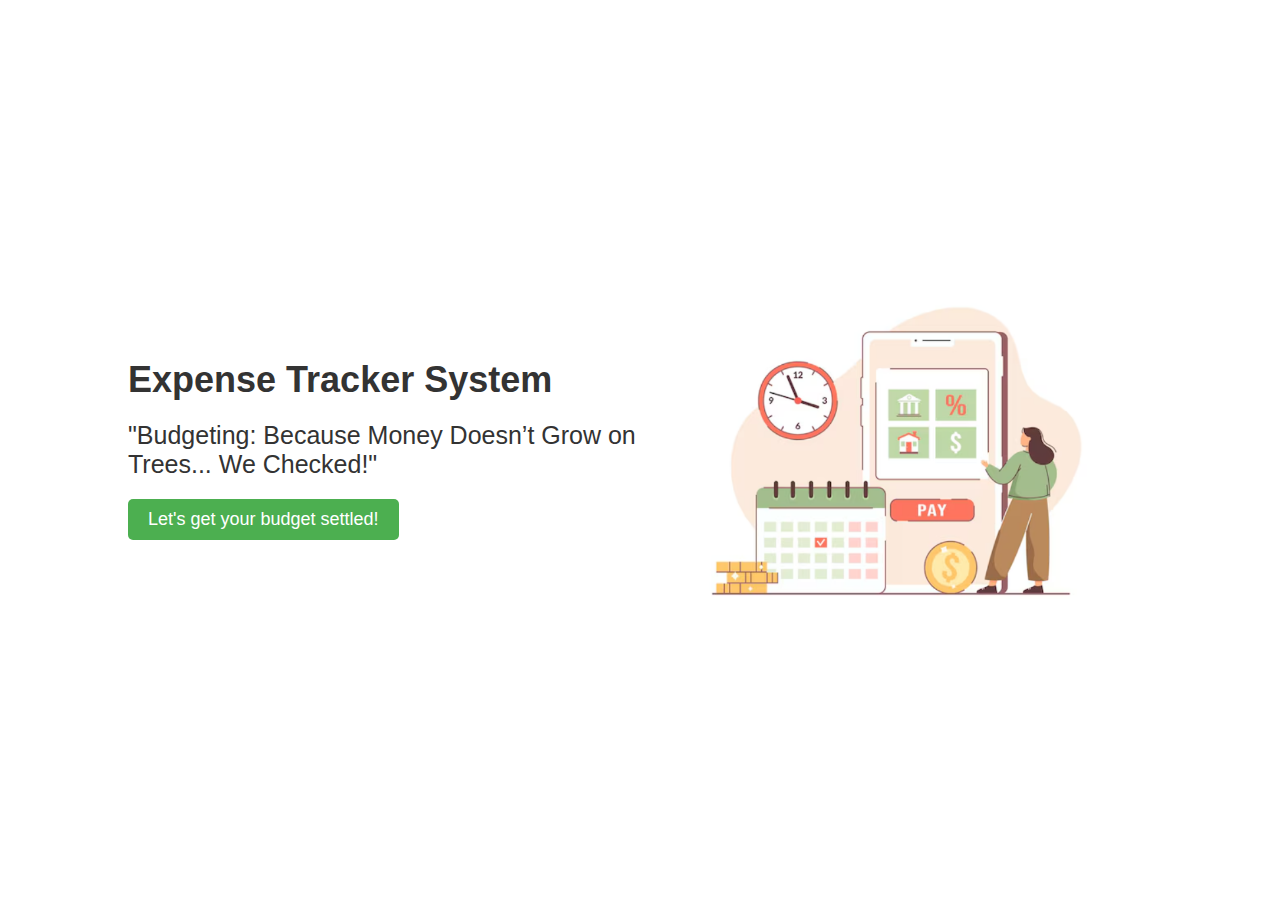
<file: index.html>
<!DOCTYPE html>
<html lang="en">
<head>
    <meta charset="UTF-8">
    <meta name="viewport" content="width=device-width, initial-scale=1.0">
    <title>Expense Tracker System</title>
    <link rel="stylesheet" href="index.css">
</head>
<body>
    <div class="container">
        <div class="left-side">
            <h1>Expense Tracker System</h1>
            <p>"Budgeting: Because Money Doesn’t Grow on Trees... We Checked!"</p>
            <button class="login-btn"><a href="login.html">Let's get your budget settled!</a></button>
        </div>
        <div class="right-side">
            <img src="background.png" alt="Expense Tracking Image">
        </div>
    </div>
</body>
</html>
</file>
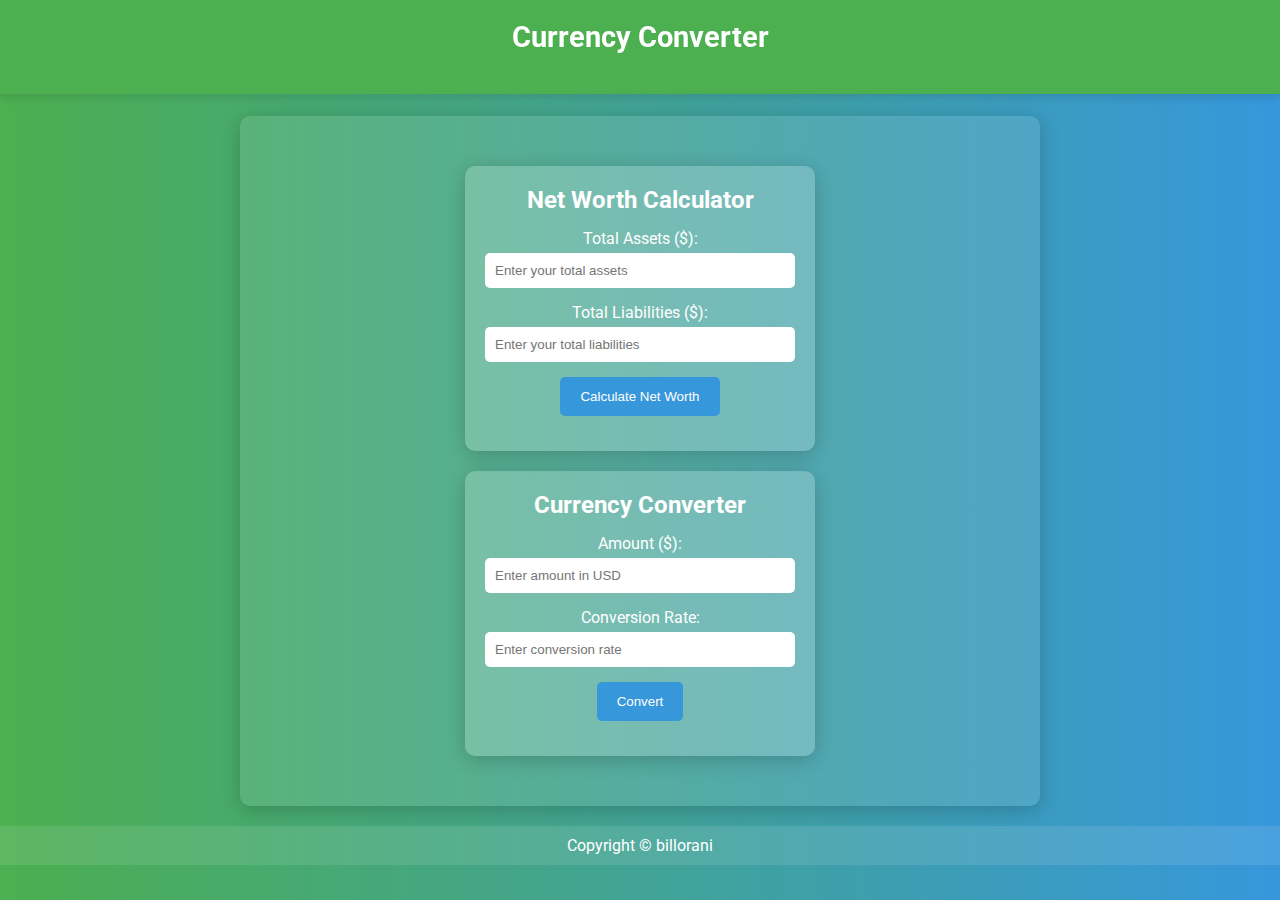
<file: convertor.html>
<!DOCTYPE html>
<html lang="en">
  <head>
    <meta charset="UTF-8" />
    <meta name="viewport" content="width=device-width, initial-scale=1.0" />
    <title>Financial Tools</title>
    <link rel="stylesheet" href="convertor.css" />
    <link rel="preconnect" href="https://fonts.googleapis.com" />
    <link rel="preconnect" href="https://fonts.gstatic.com" crossorigin />
    <link
      href="https://fonts.googleapis.com/css2?family=Roboto:wght@400;700&display=swap"
      rel="stylesheet"
    />
  </head>
  <body>
    <header class="navbar">
      <div class="nav-content">
        <h1>Currency Converter</h1>
      </div>
    </header>

    <div class="container">
      <div class="calculator-container">
        <!-- Net Worth Calculator -->
        <div class="calculator">
          <h2>Net Worth Calculator</h2>
          <form id="netWorthForm">
            <div class="form-group">
              <label for="assets">Total Assets ($):</label>
              <input
                type="number"
                id="assets"
                placeholder="Enter your total assets"
                required
              />
            </div>
            <div class="form-group">
              <label for="liabilities">Total Liabilities ($):</label>
              <input
                type="number"
                id="liabilities"
                placeholder="Enter your total liabilities"
                required
              />
            </div>
            <button type="submit" class="btn">Calculate Net Worth</button>
          </form>
          <div id="netWorthResult" class="result"></div>
        </div>

        <!-- Currency Converter -->
        <div class="calculator">
          <h2>Currency Converter</h2>
          <form id="currencyConverter">
            <div class="form-group">
              <label for="amount">Amount ($):</label>
              <input
                type="number"
                id="amount"
                placeholder="Enter amount in USD"
                required
              />
            </div>
            <div class="form-group">
              <label for="conversionRate">Conversion Rate:</label>
              <input
                type="number"
                id="conversionRate"
                placeholder="Enter conversion rate"
                required
              />
            </div>
            <button type="submit" class="btn">Convert</button>
          </form>
          <div id="conversionResult" class="result"></div>
        </div>
      </div>
    </div>

    <footer>
      <p>Copyright © billorani</p>
    </footer>

    <script>
        // JavaScript for Net Worth Calculator
        document.getElementById("netWorthForm").addEventListener("submit", function(event) {
          event.preventDefault(); // Prevent default form submission
      
          const assets = parseFloat(document.getElementById("assets").value);
          const liabilities = parseFloat(document.getElementById("liabilities").value);
          const netWorth = assets - liabilities;
      
          // Display result
          document.getElementById("netWorthResult").textContent = `Your Net Worth is: $${netWorth.toFixed(2)}`;
        });
      
        // JavaScript for Currency Converter
        document.getElementById("currencyConverter").addEventListener("submit", function(event) {
          event.preventDefault(); // Prevent default form submission
      
          const amount = parseFloat(document.getElementById("amount").value);
          const conversionRate = parseFloat(document.getElementById("conversionRate").value);
          const convertedAmount = amount * conversionRate;
      
          // Display result
          document.getElementById("conversionResult").textContent = `Converted Amount: $${convertedAmount.toFixed(2)} (in target currency)`;
        });
      </script>
      
  </body>
</html>
</file>
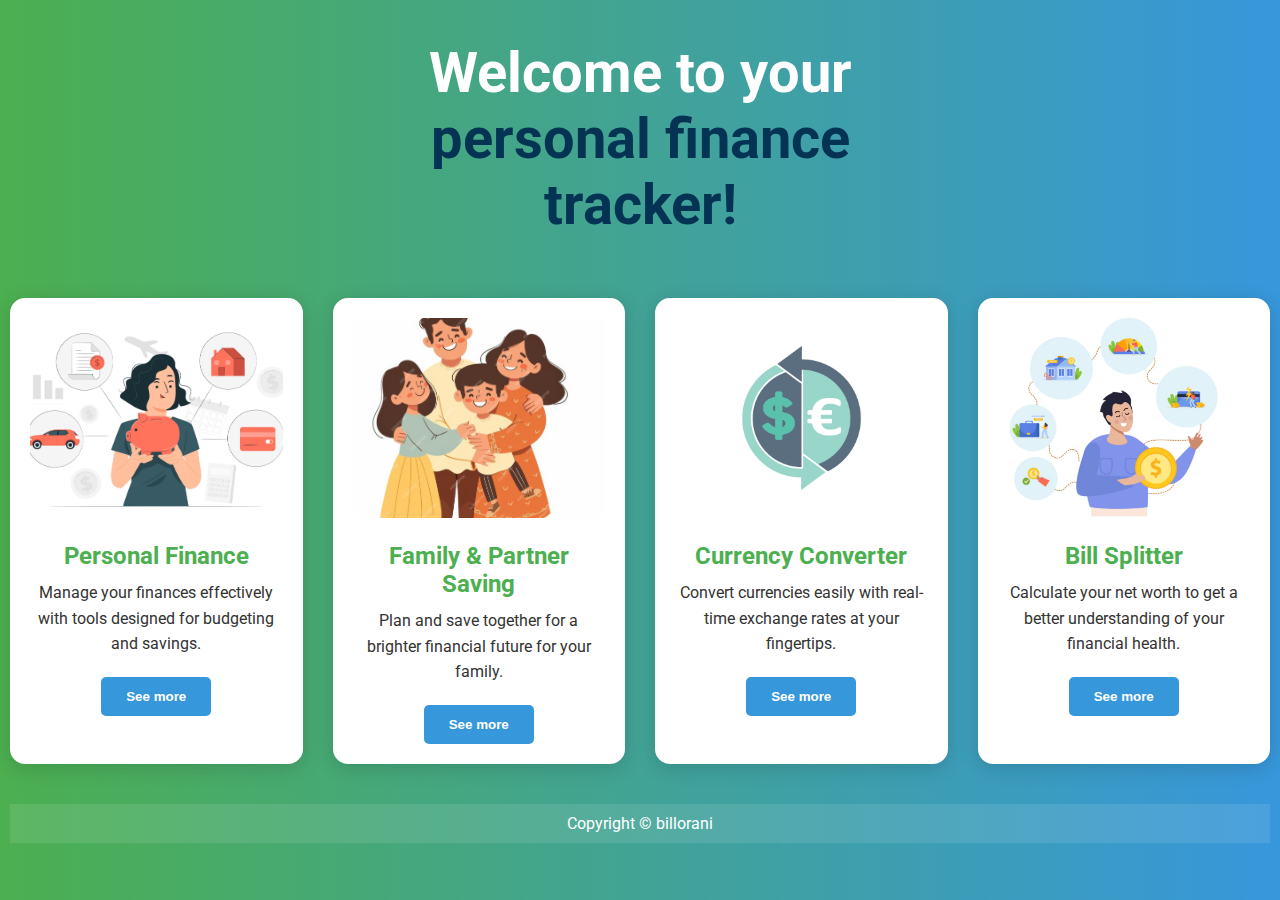
<file: home.html>
<!DOCTYPE html>
<html lang="en">
<head>
    <meta charset="UTF-8">
    <meta name="viewport" content="width=device-width, initial-scale=1.0">
    <title>Financial Tools</title>
    <link rel="stylesheet" href="home.css">
    <link rel="preconnect" href="https://fonts.googleapis.com">
    <link rel="preconnect" href="https://fonts.gstatic.com" crossorigin>
    <link href="https://fonts.googleapis.com/css2?family=Roboto:wght@400;700&display=swap" rel="stylesheet">
</head>
<body>
    <div class="main-container">
        <h1 class="welcome-heading">Welcome to your <span style="color:#043354;">personal finance tracker!</span></h1>
    </div>
    
    <div class="container">
        <div class="card">
            <div class="card-content">
                <a href="personaltracker.html">
                    <img src="5208999.jpg" alt="Personal Finance">
                    <h3>Personal Finance</h3>
                    <p>Manage your finances effectively with tools designed for budgeting and savings.</p>
                    <button class="btn"><a href="personaltracker.html">See more</a></button>
                </a>
            </div>
        </div>
        <div class="card">
            <div class="card-content">
                <a href="saving.html">
                    <img src="partner.png" alt="Family and Partner Saving">
                    <h3>Family & Partner Saving</h3>
                    <p>Plan and save together for a brighter financial future for your family.</p>
                    <button class="btn"><a href="saving.html">See more</a></button>
                </a>
            </div>
        </div>
        <div class="card">
            <div class="card-content">
                <a href="convertor.html">
                    <img src="convertor.jpg" alt="Currency Converter">
                    <h3>Currency Converter</h3>
                    <p>Convert currencies easily with real-time exchange rates at your fingertips.</p>
                    <button class="btn"><a href="convertor.html">See more</a></button>
                </a>
            </div>
        </div>
        <div class="card">
            <div class="card-content">
                <a href="billing_split.html">
                    <img src="networthh.png" alt="Bill Splitter">
                    <h3>Bill Splitter</h3>
                    <p>Calculate your net worth to get a better understanding of your financial health.</p>
                    <button class="btn"><a href="billing_split.html">See more</a></button>
                </a>
            </div>
        </div>
    </div>

    <footer>
        <p>Copyright © billorani</p>
    </footer>
</body>
</html>
</file>
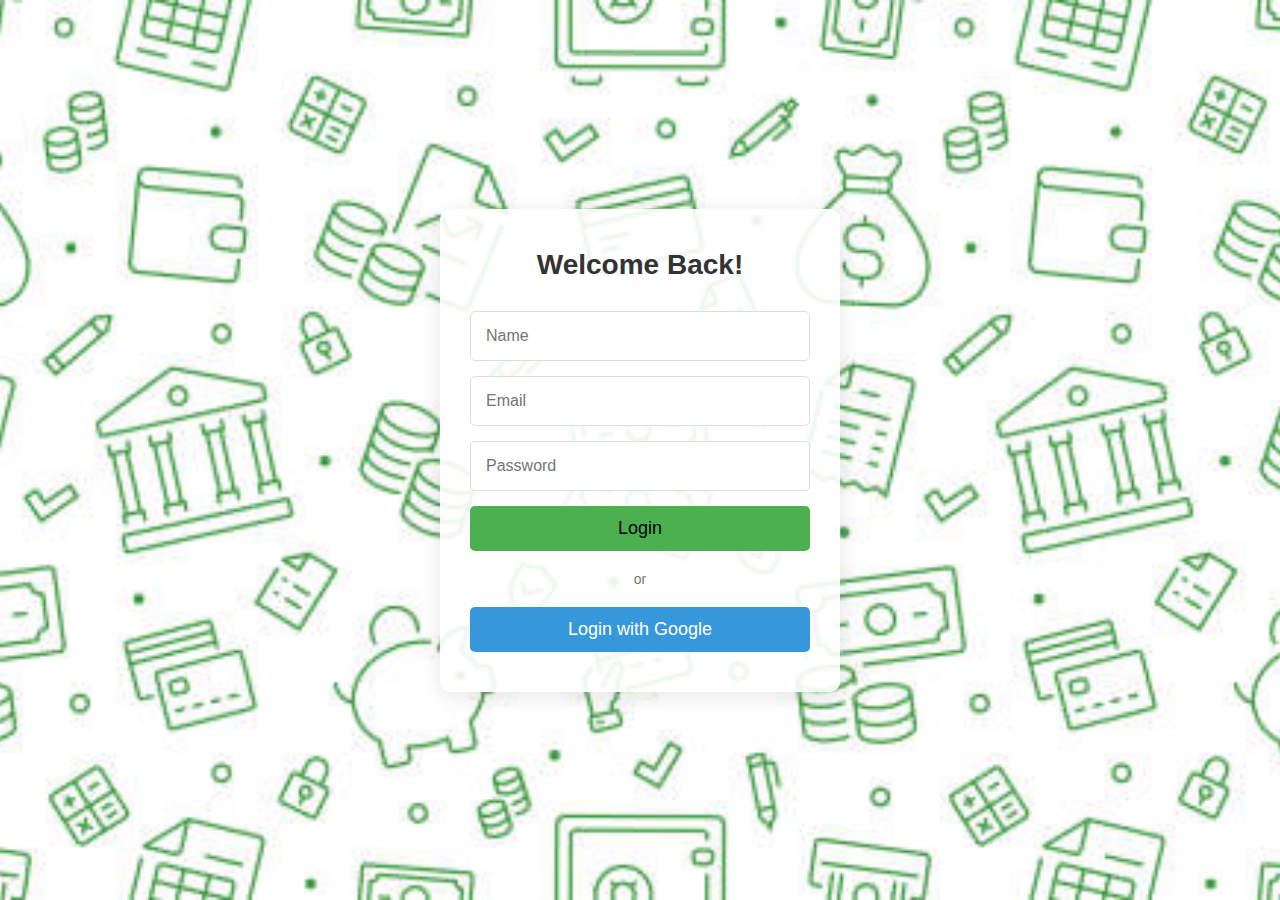
<file: login.html>
<!DOCTYPE html>
<html lang="en">
<head>
    <meta charset="UTF-8">
    <meta name="viewport" content="width=device-width, initial-scale=1.0">
    <title>Login - Expense Tracker</title>
    <link rel="stylesheet" href="login.css">
</head>
<body>
    <div class="login-container">
        <h1 class="login-heading">Welcome Back!</h1>
        <form class="login-form" id="loginForm">
            <input type="text" id="name" placeholder="Name" required>
            <input type="email" id="email" placeholder="Email" required>
            <input type="password" id="password" placeholder="Password" required>
            <button type="submit" class="login-btn">Login</button>
            <div class="divider">or</div>
            <button type="button" class="google-btn" onclick="googleLogin()">Login with Google</button>
        </form>
    </div>

    
</body>
</html>
<script>
    document.getElementById("loginForm").addEventListener("submit", function(event) {
    event.preventDefault(); // Prevent default form submission

    // Get user input
    const name = document.getElementById("name").value;
    const email = document.getElementById("email").value;
    const password = document.getElementById("password").value;

    // Basic validation (you can expand this as needed)
    if (name && email && password) {
        // Simulate a successful login (you can replace this with actual validation logic)
        alert(`Welcome, ${name}! You are now logged in.`);

        
        // Redirect to home page after login
        window.location.href = "home.html";
    } else {
        alert("Please fill in all fields.");
    }
});

// Simulate Google login
function googleLogin() {
    alert("Google login is currently not implemented.");
}

</script>
</file>
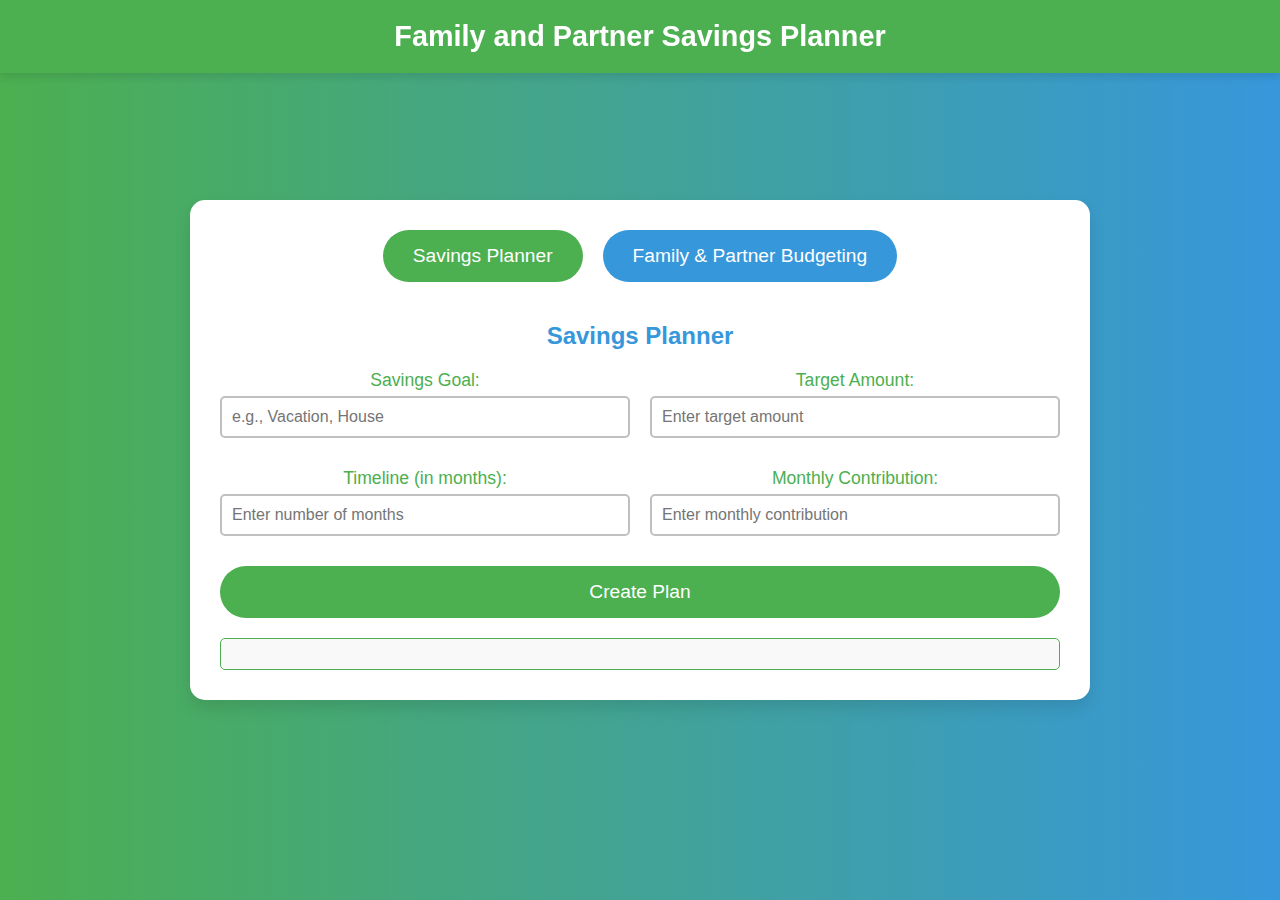
<file: saving.html>
<!DOCTYPE html>
<html lang="en">
<head>
  <meta charset="UTF-8">
  <meta name="viewport" content="width=device-width, initial-scale=1.0">
  <title>Savings Planner & Budgeting</title>
  <link rel="stylesheet" href="saving_style.css">
  <style>
      /* Global Styling */
      * {
          margin: 0;
          padding: 0;
          box-sizing: border-box;
      }

      body {
          font-family: 'Poppins', sans-serif;
          display: flex;
          justify-content: center;
          align-items: center;
          min-height: 100vh;
          background: linear-gradient(to right, #4CAF50, #3797db);
          padding: 20px;
          color: #333;
      }

      .container {
          max-width: 900px;
          width: 100%;
          background-color: #fff;
          padding: 30px;
          border-radius: 15px;
          box-shadow: 0 8px 16px rgba(0, 0, 0, 0.1);
          text-align: center;
      }

      /* Tabbed Interface Styling */
      input[type="radio"] {
          display: none;
      }

      .tabs {
          display: flex;
          justify-content: center;
          margin-bottom: 20px;
      }

      .tab-label {
          display: inline-block;
          padding: 15px 30px;
          background-color: #3797db;
          color: white;
          font-size: 1.2rem;
          cursor: pointer;
          border-radius: 50px;
          margin: 0 10px;
          transition: background-color 0.3s ease, transform 0.2s ease;
      }

      .tab-label:hover {
          background-color: #287bb6;
          transform: scale(1.05);
      }

      #savings-tab:checked ~ .tabs .tab-label[for="savings-tab"],
      #budgeting-tab:checked ~ .tabs .tab-label[for="budgeting-tab"] {
          background-color: #4CAF50;
      }

      .tab-content {
          display: none;
          animation: fadeIn 0.5s ease-in-out;
      }

      /* Display the active tab content */
      #savings-tab:checked ~ .tabs ~ #savings-planner,
      #budgeting-tab:checked ~ .tabs ~ #family-budgeting {
          display: block;
      }

      /* Animation for tab content */
      @keyframes fadeIn {
          from { opacity: 0; }
          to { opacity: 1; }
      }

      /* Form Section Styling */
      .savings-form, .budget-form {
          display: grid;
          grid-template-columns: 1fr 1fr;
          gap: 20px;
          margin-top: 20px;
      }

      .form-group {
          display: flex;
          flex-direction: column;
          position: relative;
      }

      label {
          margin-bottom: 5px;
          color: #4CAF50;
          font-size: 1.1rem;
      }

      input, select {
          margin-bottom: 10px;
          padding: 10px;
          border: 2px solid #c0c0c0;
          border-radius: 5px;
          transition: border 0.3s;
      }

      input:focus {
          border-color: #4CAF50;
          outline: none;
      }

      /* Tooltip Styling */
      .form-group:hover .tooltip {
          opacity: 1;
          transform: translateY(0);
      }

      .tooltip {
          position: absolute;
          top: -35px;
          left: 0;
          background-color: #4CAF50;
          color: white;
          padding: 5px;
          border-radius: 5px;
          font-size: 0.9rem;
          white-space: nowrap;
          opacity: 0;
          transform: translateY(-10px);
          transition: opacity 0.3s ease, transform 0.3s ease;
      }

      button {
          padding: 10px;
          background-color: #4CAF50;
          color: white;
          border: none;
          border-radius: 5px;
          cursor: pointer;
          transition: background-color 0.3s, transform 0.2s;
          grid-column: span 2; /* Make button span both columns */
      }

      button:hover {
          background-color: #388E3C;
          transform: scale(1.05);
      }

      /* Output Section Styling */
      .output {
          margin-top: 20px;
          padding: 15px;
          border: 1px solid #4CAF50;
          border-radius: 5px;
          background-color: #f9f9f9;
          text-align: left;
      }

      /* Progress Bar Styling */
      .progress-bar {
          width: 100%;
          background-color: #e0e0e0;
          border-radius: 10px;
          overflow: hidden;
          margin-top: 20px;
          height: 25px;
      }

      .progress-bar-fill {
          height: 100%;
          width: 50%;
          background-color: #4CAF50;
          transition: width 0.3s ease;
      }

      /* Responsive Styling */
      @media (max-width: 768px) {
          .savings-form, .budget-form {
              grid-template-columns: 1fr;
          }

          button {
              padding: 12px 0;
          }
      }
      /* Navbar Styling */
.navbar {
    position: fixed; /* Keep the navbar fixed at the top */
    top: 0;
    width: 100%;
    background-color: #4CAF50;
    padding: 20px 0;
    color: white;
    box-shadow: 0 4px 8px rgba(0, 0, 0, 0.1);
    text-align: center;
    z-index: 1000; /* Ensure it stays above other content */
}

.nav-content {
    max-width: 1200px;
    margin: 0 auto;
}

.nav-content h1 {
    font-size: 1.8rem;
}
  </style>
</head>
<body>
  <header class="navbar">
    <div class="nav-content">
      <h1>Family and Partner Savings Planner</h1>
    </div>
  </header>
  
  <div class="container">
    <!-- Tabbed Interface for Planner and Budgeting -->
    <input type="radio" id="savings-tab" name="tab" checked>
    <input type="radio" id="budgeting-tab" name="tab">
    
    <!-- Tabs for Navigation -->
    <div class="tabs">
      <label for="savings-tab" class="tab-label">Savings Planner</label>
      <label for="budgeting-tab" class="tab-label">Family & Partner Budgeting</label>
    </div>

    <!-- Savings Planner Section -->
    <section id="savings-planner" class="tab-content">
      <h2>Savings Planner</h2>
      <form id="savingsForm" class="savings-form">
        <div class="form-group">
          <label for="goal">Savings Goal:</label>
          <input type="text" id="goal" placeholder="e.g., Vacation, House" required>
          <span class="tooltip">Enter what you're saving for.</span>
        </div>
        <div class="form-group">
          <label for="amount">Target Amount:</label>
          <input type="number" id="amount" placeholder="Enter target amount" required>
          <span class="tooltip">Total amount you want to save.</span>
        </div>
        <div class="form-group">
          <label for="timeline">Timeline (in months):</label>
          <input type="number" id="timeline" placeholder="Enter number of months" required>
          <span class="tooltip">How long will you save?</span>
        </div>
        <div class="form-group">
          <label for="contribution">Monthly Contribution:</label>
          <input type="number" id="contribution" placeholder="Enter monthly contribution" required>
          <span class="tooltip">How much will you save each month?</span>
        </div>

        <button type="submit" class="submit-btn">Create Plan</button>
      </form>
      <div id="savingsOutput" class="output"></div> <!-- Output for Savings Planner -->
    </section>

    <!-- Family & Partner Budgeting Section -->
    <section id="family-budgeting" class="tab-content">
      <h2>Family & Partner Budgeting</h2>
      <form id="budgetForm" class="budget-form">
        <div class="form-group">
          <label for="sharedGoal">Shared Goal:</label>
          <input type="text" id="sharedGoal" placeholder="e.g., Family Vacation, Household Expenses" required>
          <span class="tooltip">What is the budget for?</span>
        </div>
        <div class="form-group">
          <label for="totalBudget">Total Budget:</label>
          <input type="number" id="totalBudget" placeholder="Enter total shared budget" required>
          <span class="tooltip">Total amount available.</span>
        </div>
        <div class="form-group">
          <label for="member1">Member 1 Spending Limit:</label>
          <input type="number" id="member1" placeholder="Enter Member 1's limit" required>
          <span class="tooltip">Limit for Member 1's spending.</span>
        </div>
        <div class="form-group">
          <label for="member2">Member 2 Spending Limit:</label>
          <input type="number" id="member2" placeholder="Enter Member 2's limit" required>
          <span class="tooltip">Limit for Member 2's spending.</span>
        </div>

        <button type="submit" class="submit-btn">Create Budget</button>
      </form>
      <div id="budgetOutput" class="output"></div> <!-- Output for Budgeting -->
    </section>
  </div>


</body>
</html>

<script>
  // Function to handle Savings Planner submission
  document.getElementById("savingsForm").addEventListener("submit", function (event) {
      event.preventDefault(); // Prevent form submission

      // Get input values
      const goal = document.getElementById("goal").value;
      const targetAmount = parseFloat(document.getElementById("amount").value);
      const timeline = parseInt(document.getElementById("timeline").value);
      const monthlyContribution = parseFloat(document.getElementById("contribution").value);

      // Calculate total savings over the timeline
      const totalSavings = monthlyContribution * timeline;

      // Prepare output message
      let outputMessage;
      if (totalSavings >= targetAmount) {
          outputMessage = `Congratulations! You will reach your savings goal of $${targetAmount} for ${goal} in ${timeline} months with a monthly contribution of $${monthlyContribution}.`;
      } else {
          const additionalAmountNeeded = targetAmount - totalSavings;
          outputMessage = `You need to save an additional $${additionalAmountNeeded} to reach your savings goal of $${targetAmount} for ${goal} in ${timeline} months.`;
      }

      // Display output
      document.getElementById("savingsOutput").innerHTML = outputMessage;
  });

  // Function to handle Budgeting submission
  document.getElementById("budgetForm").addEventListener("submit", function (event) {
      event.preventDefault(); // Prevent form submission

      // Get input values
      const sharedGoal = document.getElementById("sharedGoal").value;
      const totalBudget = parseFloat(document.getElementById("totalBudget").value);
      const member1Limit = parseFloat(document.getElementById("member1").value);
      const member2Limit = parseFloat(document.getElementById("member2").value);

      // Check if limits are within total budget
      const totalLimits = member1Limit + member2Limit;
      let outputMessage;

      if (totalLimits <= totalBudget) {
          outputMessage = `Your shared goal of $${totalBudget} for ${sharedGoal} is achievable! Member 1 can spend up to $${member1Limit} and Member 2 can spend up to $${member2Limit}.`;
      } else {
          const excessAmount = totalLimits - totalBudget;
          outputMessage = `Your total spending limits exceed the budget by $${excessAmount}. Please adjust the limits.`;
      }

      // Display output
      document.getElementById("budgetOutput").innerHTML = outputMessage;
  });
</script>
</file>
<file: index.css>
* {
    margin: 0;
    padding: 0;
    box-sizing: border-box;
}

body {
    font-family: Arial, sans-serif;
    background-color: white;
    display: flex;
    justify-content: center;
    align-items: center;
    height: 100vh;
}

.container {
    display: flex;
    justify-content: space-between;
    width: 80%;
    max-width: 1200px;
}

.left-side {
    width: 50%;
    display: flex;
    flex-direction: column;
    justify-content: center;
    align-items: flex-start;
}

h1 {
    font-size: 36px;
    color: #333;
    margin-bottom: 20px;
    animation: fadeSlideUp 2s ease-in-out; /* Animation applied here */
}
p{
    font-size: 25px;
    color: #333;
    margin-bottom: 20px; 
}

.login-btn{
    background-color: #4CAF50;
    
    border: none;
    padding: 10px 20px;
    font-size: 18px;
    cursor: pointer;
    border-radius: 5px;
    
}
.login-btn a{
    text-decoration: none;
    color: white;
}

.login-btn:hover {
    background-color: #45a049;
}

.right-side {
    width: 50%;
    display: flex;
    justify-content: center;
    align-items: center;
}

.right-side img {
    max-width: 100%;
    height: auto;
    border-radius: 10px;
}

/* Animation keyframes for the heading */
@keyframes fadeSlideUp {
    0% {
        opacity: 0;
        transform: translateY(20px);
    }
    100% {
        opacity: 1;
        transform: translateY(0);
    }
}
</file>
<file: convertor.css>
* {
    margin: 0;
    padding: 0;
    box-sizing: border-box;
}

body {
    font-family: 'Roboto', sans-serif;
    background: linear-gradient(to right, #4CAF50, #3797db);
    color: white;
    display: flex;
    flex-direction: column;
    align-items: center; /* Center align items horizontally */
    justify-content: center; /* Center align items vertically */
    min-height: 100vh; /* Ensure full height */
}

/* Navbar Styling */
.navbar {
    position: fixed; /* Keep the navbar fixed at the top */
    top: 0;
    width: 100%;
    background-color: #4CAF50;
    padding: 20px 0;
    color: white;
    box-shadow: 0 4px 8px rgba(0, 0, 0, 0.1);
    text-align: center;
    z-index: 1000; /* Ensure it stays above other content */
}

.nav-content {
    max-width: 1200px;
    margin: 0 auto;
}

.nav-content h1 {
    font-size: 1.8rem;
}

/* Container Styling */
.container {
    background-color: rgba(255, 255, 255, 0.1);
    border-radius: 10px;
    padding: 40px;
    box-shadow: 0 4px 20px rgba(0, 0, 0, 0.2);
    max-width: 800px;
    width: 90%; /* Responsive width */
    text-align: center; /* Center text inside the container */
    margin-top: 80px; /* Add margin to create space for the fixed navbar */
}

h1 {
    margin-bottom: 20px;
}

.calculator-container {
    display: flex;
    justify-content: center; /* Center calculators horizontally */
    flex-wrap: wrap; /* Allow wrapping of calculators */
}

.calculator {
    background-color: rgba(255, 255, 255, 0.2);
    border-radius: 10px;
    padding: 20px;
    margin: 10px; /* Space between calculators */
    width: 100%; /* Full width within the container */
    max-width: 350px; /* Limit width for larger screens */
    box-shadow: 0 4px 20px rgba(0, 0, 0, 0.2);
}

h2 {
    margin-bottom: 15px;
}

.form-group {
    margin: 15px 0;
}

label {
    display: block;
    margin-bottom: 5px;
}

input[type="number"] {
    width: 100%;
    padding: 10px;
    border: none;
    border-radius: 5px;
}

.btn {
    background-color: #3797db;
    color: white;
    border: none;
    border-radius: 5px;
    padding: 12px 20px;
    cursor: pointer;
    transition: background-color 0.3s, transform 0.2s;
}

.btn:hover {
    background-color: #3388c1;
    transform: translateY(-2px);
}

.result {
    margin-top: 15px;
    font-size: 1.1em;
    color: #fff;
}

footer {
    margin-top: 20px;
    text-align: center;
    padding: 10px 0;
    background-color: rgba(255, 255, 255, 0.1);
    color: white;
    width: 100%; /* Full width for footer */
}
</file>
<file: home.css>
* {
    margin: 0;
    padding: 0;
    box-sizing: border-box;
}

body {
    font-family: 'Roboto', sans-serif;
    background: linear-gradient(to right, #4CAF50, #3797db);
    color: white;
    padding: 0 10px; /* Padding for mobile devices */
}

.card a{
    text-decoration: none;
}

.main-container {
    text-align: center; /* Center align hero text */
    padding: 40px 0;
}

.welcome-heading {
    font-size: 2.5em;
    font-weight: bold;
    max-width: 600px;
    margin: 0 auto;
}

.container {
    display: grid;
    grid-template-columns: repeat(1, 1fr); /* Single column layout by default */
    gap: 20px;
    padding: 20px 0;
    justify-content: center; /* Center cards in the middle */
}

/* Card Styling */
.card {
    background-color: #fff;
    border-radius: 15px;
    box-shadow: 0 4px 20px rgba(0, 0, 0, 0.15);
    text-align: center;
    width: 100%;
    max-width: 350px;
    margin: auto;
    transition: transform 0.3s ease, box-shadow 0.3s ease;
    display: flex;
    flex-direction: column; /* Ensure content inside cards stacks vertically */
    justify-content: space-between; /* Make sure content is evenly spaced */
    height: 100%; /* Set consistent height for all cards */
}


.card:hover {
    transform: translateY(-10px);
    box-shadow: 0 8px 30px rgba(0, 0, 0, 0.25);
}

.card-content {
    padding: 20px;
}

.card img {
    width: 100%;
    height: 200px; /* Consistent height for images */
    object-fit: cover;
    border-radius: 10px;
}

.card h3 {
    margin: 20px 0 10px;
    color: #4CAF50;
    font-size: 1.5em;
}

.card p {
    color: #333;
    margin-bottom: 20px;
    line-height: 1.6;
}

.btn {
    background-color: #3797db;
    border: none;
    border-radius: 5px;
    padding: 12px 25px;
    cursor: pointer;
    transition: background-color 0.3s, transform 0.2s;
}

.btn a {
    text-decoration: none;
    color: #fff;
    font-weight: bold;
}

.btn:hover {
    background-color: #3388c1;
    transform: translateY(-2px);
}

footer {
    margin-top: 20px;
    text-align: center;
    padding: 10px 0;
    background-color: rgba(255, 255, 255, 0.1);
    color: white;
    width: 100%;
}

/* Media Queries */
@media(min-width: 768px) {
    .container {
        grid-template-columns: repeat(2, 1fr); /* Two cards per row on tablet and above */
    }
}

@media(min-width: 1024px) {
    .main-container {
        padding: 40px;
    }

    .welcome-heading {
        font-size: 3.5em;
    }

    .container {
        grid-template-columns: repeat(4, 1fr); /* Four cards per row on desktop */
        gap: 30px;
    }

    .card {
        max-width: 100%;
    }
}
</file>
<file: login.css>
* {
    margin: 0;
    padding: 0;
    box-sizing: border-box;
}

body {
    font-family: Arial, sans-serif;
    background-image: url('istockphoto-1368169112-612x612.jpg'); /* Set your background image here */
    background-size: cover; /* Cover the entire viewport */
    background-position: center; /* Center the background image */
    display: flex;
    justify-content: center;
    align-items: center;
    height: 100vh;
}

.login-container {
    background-color: rgba(255, 255, 255, 0.9); /* Slightly transparent white for better visibility */
    padding: 40px 30px; /* Increased padding for more space */
    border-radius: 10px;
    box-shadow: 0 4px 20px rgba(0, 0, 0, 0.1);
    width: 400px; /* Increased width for a broader layout */
    text-align: center;
    animation: fadeIn 1s ease-in-out; /* Fade-in animation */
    position: relative; /* Position relative for z-index */
    z-index: 1; /* Bring form above the blurred background */
}

.login-heading {
    font-size: 28px; /* Larger font size for the heading */
    color: #333;
    margin-bottom: 30px; /* More space below the heading */
}

.login-form {
    display: flex;
    flex-direction: column;
}

input[type="text"],
input[type="email"],
input[type="password"] {
    border: 1px solid #ddd;
    border-radius: 5px;
    padding: 15px; /* More padding for better usability */
    margin-bottom: 15px;
    font-size: 16px;
    transition: border-color 0.3s;
}

input:focus {
    border-color: #4CAF50; /* Highlight border on focus */
}

.login-btn {
    background-color: #4CAF50;
    
    border: none;
    padding: 12px;
    font-size: 18px;
    cursor: pointer;
    border-radius: 5px;
    transition: background-color 0.3s, transform 0.2s;
}
.login-btn a{
    color: white;
    text-decoration: none;
}

.login-btn:hover {
    background-color: #45a049;
    transform: translateY(-2px); /* Lift effect on hover */
}

.divider {
    margin: 20px 0;
    font-size: 14px;
    color: #777;
}

.google-btn {
    background-color: #3797db; /* Google red */
    color: white;
    border: none;
    padding: 12px;
    font-size: 18px;
    cursor: pointer;
    border-radius: 5px;
    transition: background-color 0.3s, transform 0.2s;
}

.google-btn:hover {
    background-color: #3797;
    transform: translateY(-2px); /* Lift effect on hover */
}

.footer-text {
    margin-top: 15px;
    font-size: 14px;
    color: #777;
}

.footer-text a {
    color: #4CAF50; 
}
</file>
<file: saving_style.css>
/* Global Styling */
* {
    margin: 0;
    padding: 0;
    box-sizing: border-box;
}

body {
    display: flex;
    justify-content: center; /* Horizontally center */
    align-items: center; /* Vertically center */
    min-height: 100vh; /* Make sure it takes the full height of the viewport */
    font-family: 'Poppins', sans-serif;
    background: linear-gradient(to right, #4CAF50, #3797db); /* Gradient from green to blue */
    color: #333;
}

.container {
    max-width: 800px;
    background-color: #fff;
    padding: 20px;
    border-radius: 20px;
    box-shadow: 0 8px 16px rgba(0, 0, 0, 0.1);
    text-align: center;
}

/* Tabbed Interface Styling */
input[type="radio"] {
    display: none;
}

.tabs {
    display: flex;
    justify-content: center;
    margin-bottom: 20px;
}

.tab-label {
    display: inline-block;
    padding: 15px 30px;
    background-color: #3797db;
    color: white;
    font-size: 1.2rem;
    cursor: pointer;
    border-radius: 50px;
    margin: 0 10px;
    transition: background-color 0.3s ease, transform 0.2s ease;
}

.tab-label:hover {
    background-color: #287bb6;
    transform: scale(1.05);
}

/* Tab Content Styling */
.tab-content {
    display: none;
    margin-top: 40px;
}

#savings-tab:checked ~ .tabs .tab-label[for="savings-tab"],
#budgeting-tab:checked ~ .tabs .tab-label[for="budgeting-tab"] {
    background-color: #4CAF50;
}

#savings-tab:checked ~ #savings-planner,
#budgeting-tab:checked ~ #family-budgeting {
    display: block;
}

/* Form Section Styling */
.savings-form, .budget-form {
    display: grid;
    grid-template-columns: 1fr 1fr;
    gap: 20px;
    margin-top: 40px;
}

.form-group {
    display: flex;
    flex-direction: column;
}

label {
    font-size: 1.1rem;
    color: #795548;
    margin-bottom: 8px;
}

input {
    padding: 10px;
    border: 2px solid #e0e0e0;
    border-radius: 10px;
    font-size: 1rem;
    transition: border-color 0.3s ease;
}

input:focus {
    border-color: #4CAF50;
    outline: none;
}

.submit-btn {
    grid-column: span 2;
    background-color: #4CAF50;
    color: white;
    padding: 15px 0;
    font-size: 1.2rem;
    border: none;
    border-radius: 50px;
    cursor: pointer;
    transition: background-color 0.3s ease, transform 0.2s ease;
}

.submit-btn:hover {
    background-color: #388E3C;
    transform: scale(1.05);
}

/* Responsive Styling */
@media (max-width: 768px) {
    .savings-form, .budget-form {
        grid-template-columns: 1fr;
    }

    .submit-btn {
        padding: 12px 0;
    }
}

h2 {
    color: #3797db; /* Change the heading text color */
}
</file>
